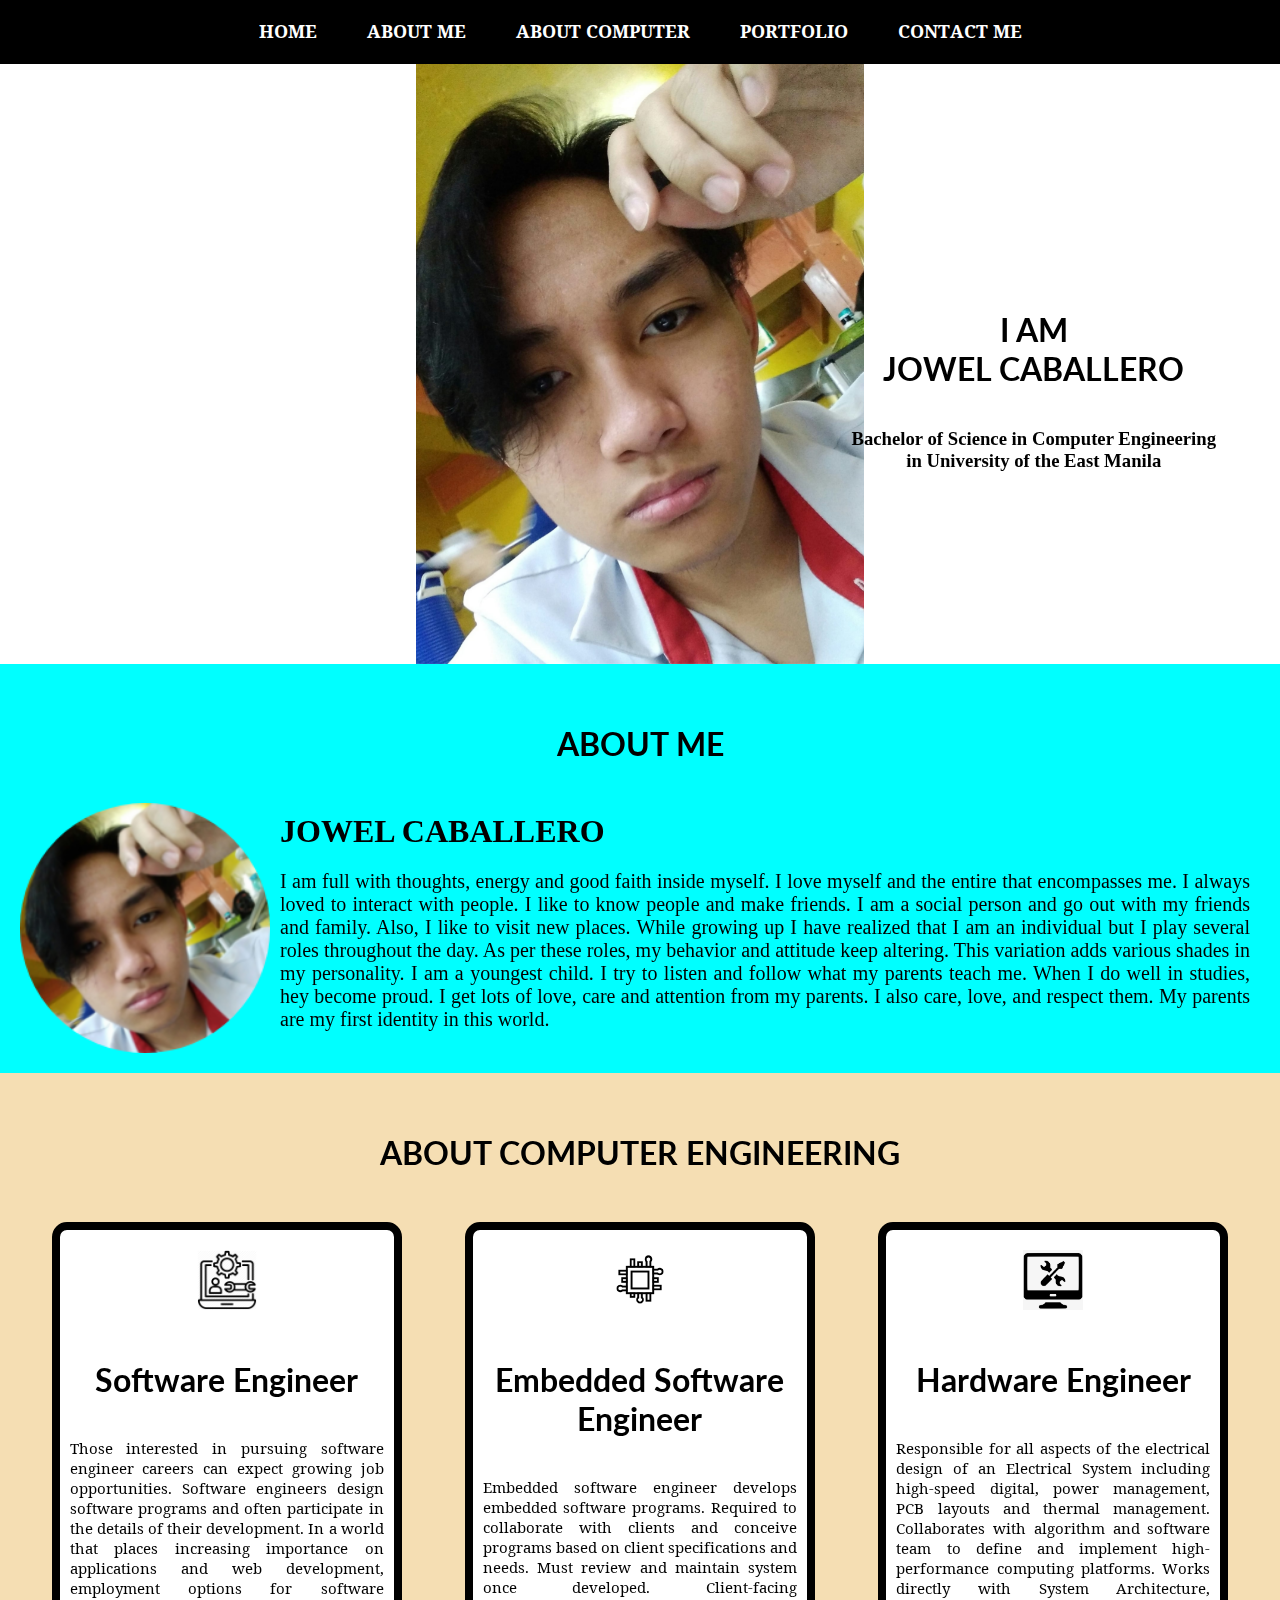
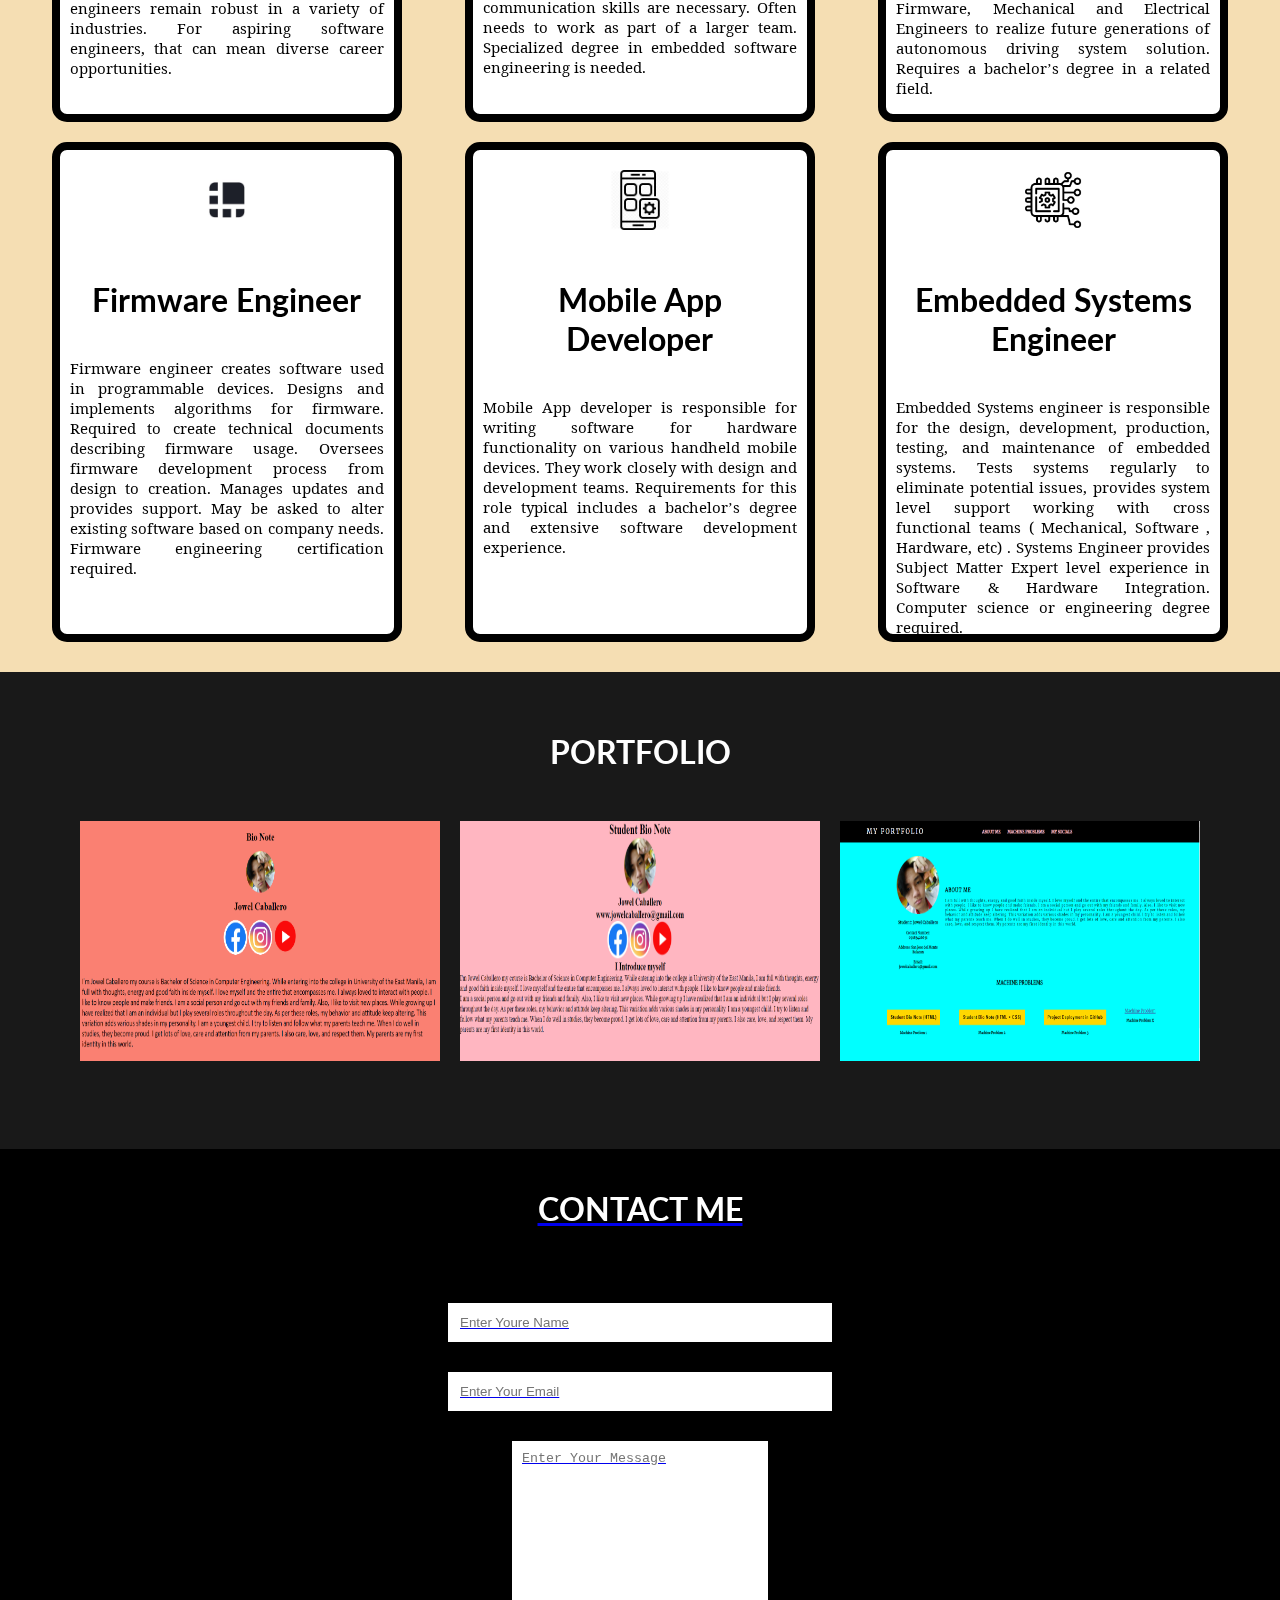
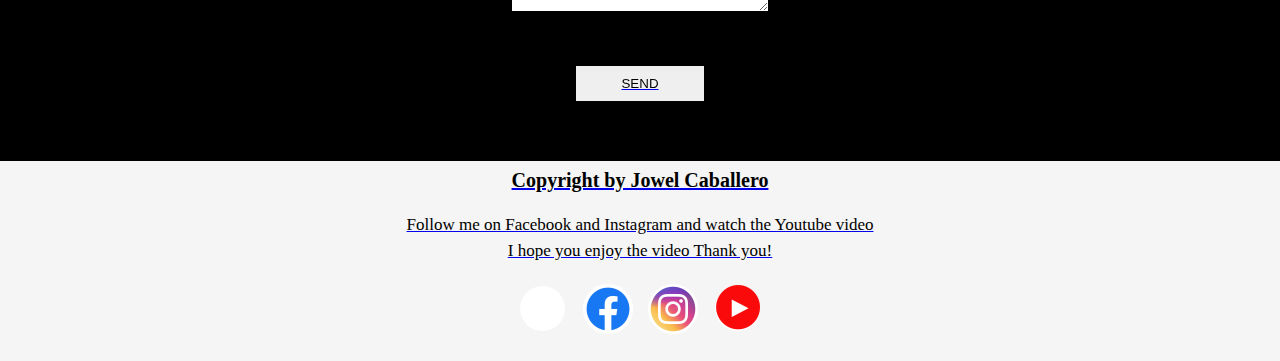
<file: index.html>
<!DOCTYPE html>
<html lang="en">
    <head>
        <meta charset="UTF-8" />
        <meta http-equiv="X-UA-Compatible" content="IE=edge" />
        <meta name="viewport" content="width=device-width, initial-scale=1.0" />
        <title>Personal Website</title>
        <link rel="stylesheet" href="style.css" />
        <link href="https://fonts.googleapis.com/css2?family=Koh+Santepheap&display=swap" rel="stylesheet">
        <link href="https://fonts.googleapis.com/css2?family=Lato:wght@300&display=swap" rel="stylesheet">
    </head>

    <body>
        <nav class="navbar">
            <ul>
                <li><a href="#home">HOME</a></li>
                <li><a href="#about">ABOUT ME</a></li>
                <li><a href="#computer">ABOUT COMPUTER</a></li>
                <li><a href="#portfolio">PORTFOLIO</a></li>
                <li><a href="#contact">CONTACT ME</a></li>
            </ul>
        </nav>
      <section id="home">
          <div class="main">
              <h1 class="headings">I AM <br> JOWEL CABALLERO</h1>
              <h3>Bachelor of Science in Computer Engineering</h3>
              <h3>in University of the East Manila</h3>
            </div>

        </section>

      <section id="about">
        <h1 class="headings">ABOUT ME</h1>
          <div id="pic">
              <img src="picture.jpg" alt="">
              <div id="intro">
                  <h2>JOWEL CABALLERO</h2>
                  <p>I am full with thoughts, energy and good faith inside myself. I love myself and the entire that encompasses me. 
                    I always loved to interact with people. I like to know people and make friends.
                    I am a social person and go out with my friends and family. Also, I like to visit new places. 
                    While growing up I have realized that I am an individual but I play several roles throughout the day. 
                    As per these roles, my behavior and attitude keep altering. This variation adds various shades in my personality.
                    I am a youngest child. I try to listen and follow what my parents teach me. When I do well in studies, 
                    hey become proud. I get lots of love, care and attention from my parents.  I also care, love, and respect them. 
                    My parents are my first identity in this world. </p>

                </div>

            </div>

        </section>

      
       <section id="computer">
           <h1 class="headings">ABOUT COMPUTER ENGINEERING</h1>
           <div class="row">
               <div class="box">
                   <img src="img/software engineer logo.jpg" alt="">
                   <h1 class="headings">Software Engineer</h1>
                   <p>Those interested in pursuing software engineer careers can expect growing job opportunities. 
                       Software engineers design software programs and often participate in the details of their development. 
                       In a world that places increasing importance on applications and web development, 
                       employment options for software engineers remain robust in a variety of industries. 
                       For aspiring software engineers, that can mean diverse career opportunities.
                   </p>
               </div>

               <div class="box">
                <img src="img/embedded logo.png" alt="">
                <h1 class="headings">Embedded Software Engineer</h1>
                    <p>Embedded software engineer develops embedded software programs. Required to collaborate with clients and 
                    conceive programs based on client specifications and needs. Must review and maintain system once developed. 
                    Client-facing communication skills are necessary. Often needs to work as part of a larger team. Specialized 
                    degree in embedded software engineering is needed.
                    </p>
                </div>

                <div class="box">
                    <img src="img/hardware engineer logo.png" alt="">
                    <h1 class="headings">Hardware Engineer</h1>
                    <p>Responsible for all aspects of the electrical design of an Electrical System including high-speed digital, 
                        power management, PCB layouts and thermal management. Collaborates with algorithm and software team to define and 
                        implement high-performance computing platforms. Works directly with System Architecture, Firmware, Mechanical and 
                        Electrical Engineers to realize future generations of autonomous driving system solution. Requires a bachelor’s degree 
                        in a related field.
                    </p>
                </div>

                <div class="box">
                    <img src="img/firmware logo.jpg" alt="">
                    <h1 class="headings">Firmware Engineer</h1>
                    <p>Firmware engineer creates software used in programmable devices. 
                        Designs and implements algorithms for firmware. Required to create technical documents describing 
                        firmware usage. Oversees firmware development process from design to creation. Manages updates and 
                        provides support. May be asked to alter existing software based on company needs. Firmware engineering 
                        certification required.
                    </p>
                </div>

                <div class="box">
                    <img src="img/mobile app logo.png" alt="">
                    <h1 class="headings">Mobile App Developer</h1>
                    <p>Mobile App developer is responsible for writing software for hardware functionality on 
                        various handheld mobile devices. They work closely with design and development teams. 
                        Requirements for this role typical includes a bachelor’s degree and extensive software 
                        development experience.
                    </p>
                </div>

                <div class="box">
                    <img src="img/embedded system logo.png" alt="">
                    <h1 class="headings">Embedded Systems Engineer</h1>
                    <p>Embedded Systems engineer is responsible for the design, development, production, 
                        testing, and maintenance of embedded systems. Tests systems regularly to eliminate potential 
                        issues, provides system level support working with cross functional teams ( Mechanical, Software , 
                        Hardware, etc) . Systems Engineer provides Subject Matter Expert level experience in Software & 
                        Hardware Integration. Computer science or engineering degree required.
                    </p>
                </div>


            </div>
        
        </section>

        <section id="portfolio">
            <h1 class="headings">PORTFOLIO</h1>
            <div class="gallery">
                <a href="Machine Problem No1.html"> <img src="img/image1.PNG" alt="MP1">  
                <a href="Machine Problem No2.html"> <img src="img/image2.PNG" alt="MP2"> 
                <a href="Machine Problem No3.html"> <img src="img/image3.PNG" alt="MP3"> 
              </div>
              <br>
              <br>
              <br>
           </section>
        
        <section id="contact">
            <h1 class="headings">CONTACT ME</h1>
            <form action="" class="form">
                <input type="text" name="name" class="input" placeholder="Enter Youre Name">
                <input type="email" name="email" class="input" placeholder="Enter Your Email">
                <textarea name="msg" id="msg" cols="30" rows="10" placeholder="Enter Your Message"></textarea>
                <input type="submit" value="SEND" id="send"> 
            </form>
        </section>

        
        <footer>
            <p style="text-align: center;">Copyright by Jowel Caballero</p>
            <p>Follow me on Facebook and Instagram and watch the Youtube video <br> I hope you enjoy the video Thank you!</p>
            <div class="social">

                <a href="https://www.facebook.com/jowel.caballero/"> <img src="facebook-logo.jpg" alt="fb" width="50" height="50">
                <a href="https://www.instagram.com/miyamuraa__/"> <img src="instagram.jpg" alt="instagram" width="50" height="50">
                <a href="https://www.youtube.com/watch?v=Tyg1FjpE1zk"> <img src="youtube.jpg" alt="youtube" width="50" height="50">
                       
            </div>

            
        </footer>
    </body>
</html>
</file>
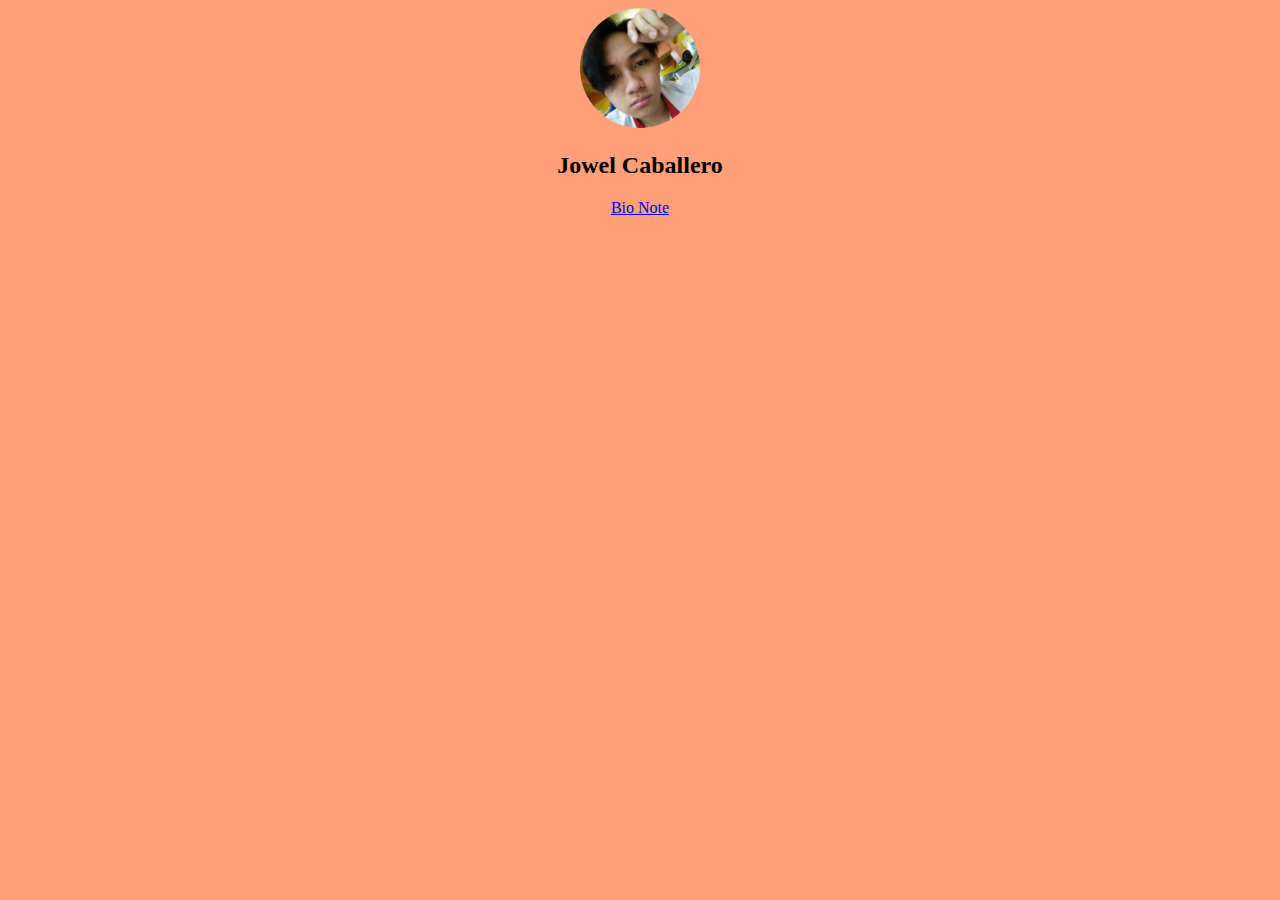
<file: Jowel.html>
<!DOCTYPE html>
<html lang="en">
    <head>
        <meta charset="UTF-8"/>
        <title>Welcome</title>
    </head>
    <body style="background-color:lightsalmon;">
        <div style="text-align:center">
            <img src="picture.jpg" alt="picture" width="120" height="120">
                <h2>Jowel Caballero</h2>
            <div style="text-align: center;">
                <a href="Bio Note.html">Bio Note</a>
            </div>    
            <div style="text-align: center;"



        </div>    
    </body>
</html>
</file>
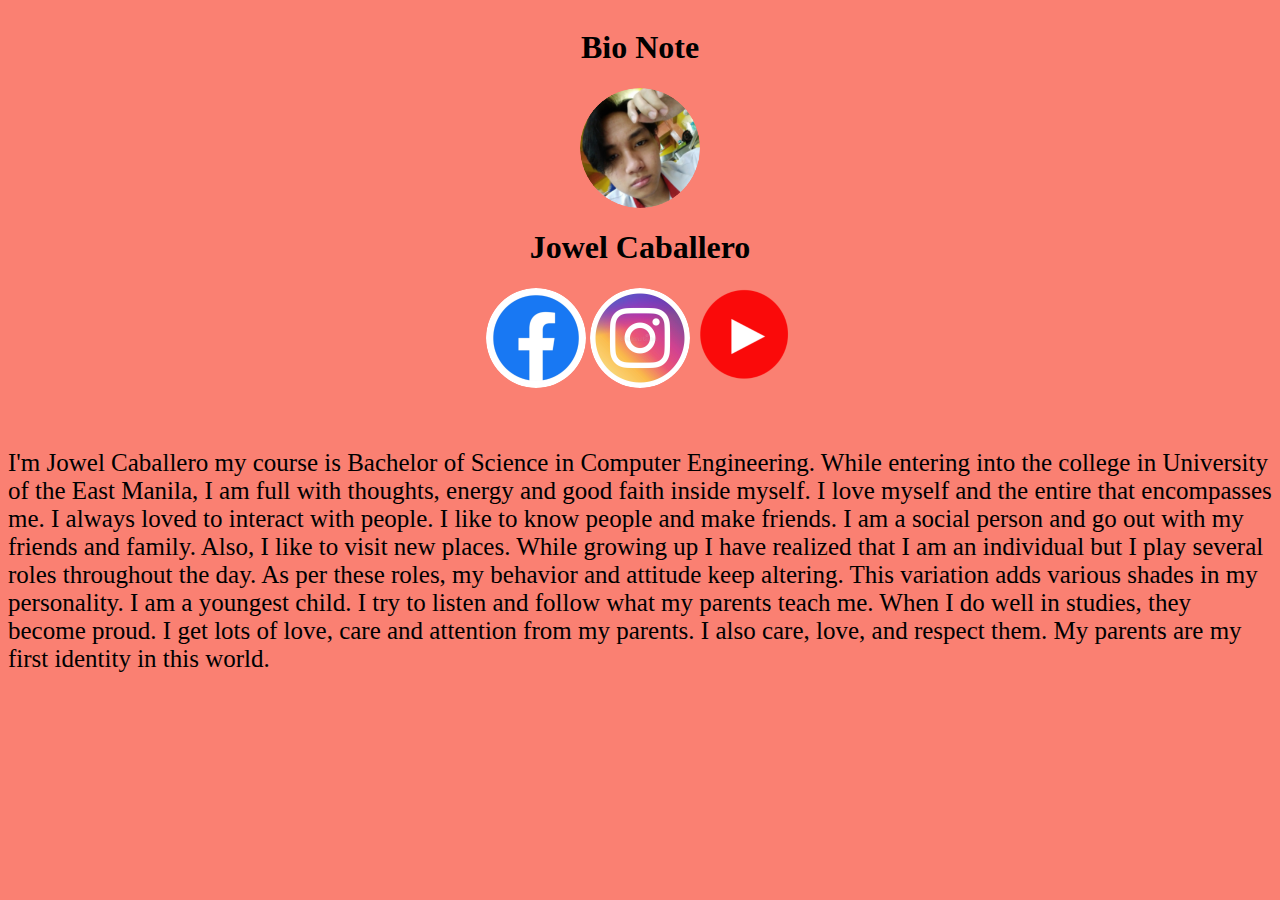
<file: Machine Problem No1.html>
<!DOCTYPE html>
<html lang="en">
    <head>
        <meta charset="UTF-8" />
        <meta name="view" content="width-device-width, initial-scale-1.0">
        <title>Hello!</title><style>
            img{
                border-radius: 150px;
                text-align: center;
            }
            body{
                display: flex;
                flex-direction: column;
                justify-content: center;
                align-items: center;
            }
        </style>
    </head>
    <body style="background-color: salmon;">
        <h1>Bio Note</h1>
        <img src="picture.jpg" alt="picture" width="120" height="120">
        <h1>Jowel Caballero</h1>
        <center><body>
            <a href="https://www.facebook.com/"><img src="facebook-logo.jpg" alt="fb" width="100px" height="100px"></a>
            <a href="https://www.instagram.com/"><img src="instagram.jpg" alt="instagram" width="100px" height="100px"></a>
            <a href="https://www.youtube.com/"><img src="youtube.jpg" alt="youtube" width="100px" height="100px"></a>
        </center><body>
            
        <p style="text-align:center"><p style="font-family:Calibri ; font-size: 25px;">I'm Jowel Caballero my course is Bachelor of Science in Computer Engineering. While entering into the college in University of the East Manila, I am full with thoughts, energy and good faith inside myself. I love myself and the entire that encompasses me. I always loved to interact with people. I like to know people and make friends. 
        I am a social person and go out with my friends and family. Also, I like to visit new places. While growing up I have realized that I am an individual but I play several roles throughout the day. As per these roles, my behavior and attitude keep altering. This variation adds various shades in my personality. I am a youngest child. I try to listen and follow what my parents teach me. When I do well in studies, they become proud. I get lots of love, care and attention from my parents.  I also care, love, and respect them. My parents are my first identity in this world.</p>

    </body>
</html>
</file>
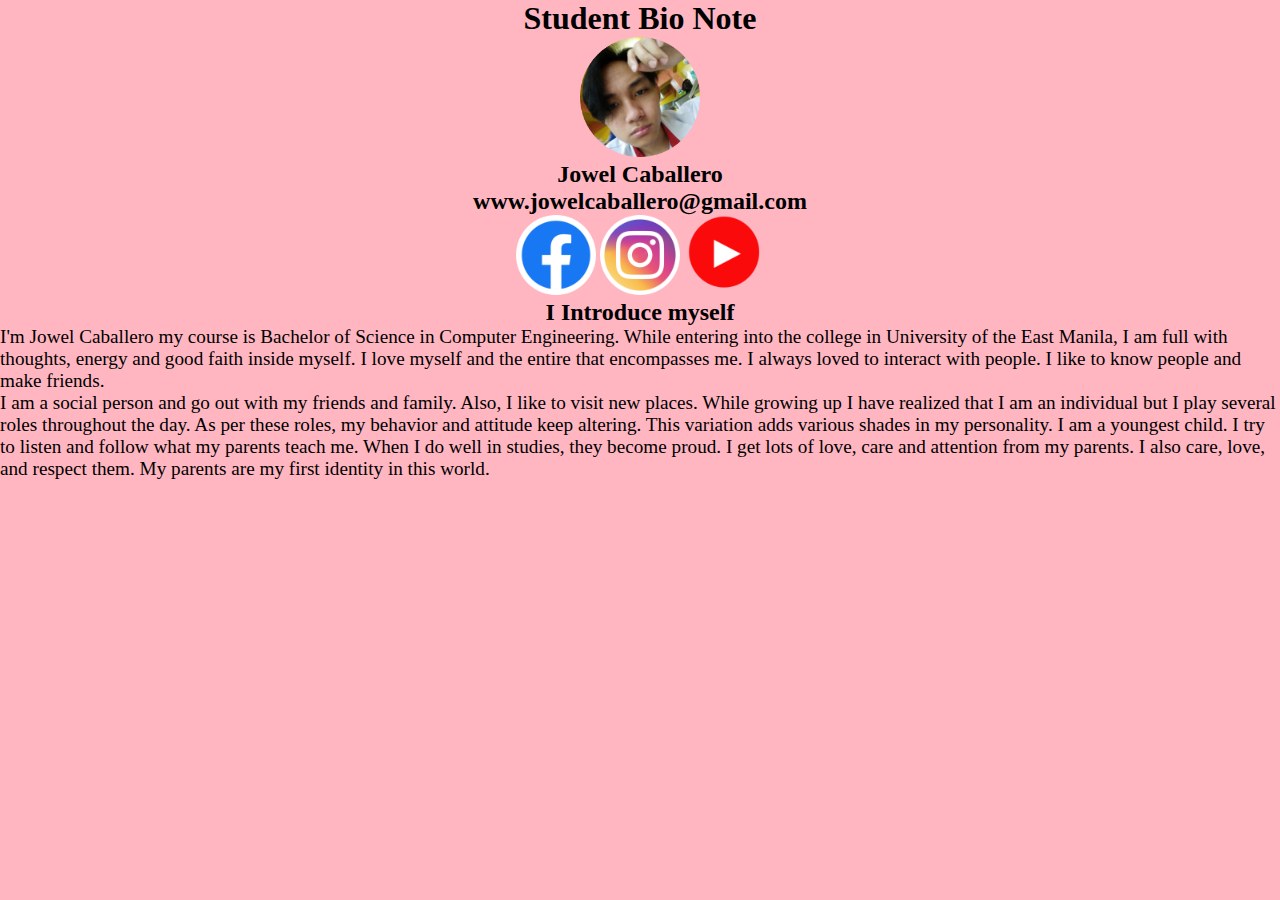
<file: Machine Problem No2.html>
<!DOCTYPE html>
<html lang="en">
    <head>
        <meta charset="UTF-8"/>
        <link rel="stylesheet" href="style.css"/>
        <title>Welcome</title>
    </head>
    <body style="background-color: lightpink;">
        <div style="text-align:center">
            <h1>Student Bio Note</h1>
            <div>
                <img src="picture.jpg" alt="picture" width="120" height="120">
                <h2>Jowel Caballero</h2>
            </div>
            <h2>www.jowelcaballero@gmail.com</h2>
            <center><body>
                <a href="https://www.facebook.com/"><img src="facebook-logo.jpg" alt="fb" width="80" height="80"></a>
                <a href="https://www.instagram.com/"><img src="instagram.jpg" alt="instagram" width="80" height="80"></a>
                <a href="https://www.youtube.com/"><img src="youtube.jpg" alt="youtube" width="80" height="80"></a>
            </center><body>

         <p><h2>I Introduce myself</h2><b></b></p>   
        </div>
        
        <p style="text-align:justify"><p style="font-size: larger;">I'm Jowel Caballero my course is Bachelor of Science in Computer Engineering. While entering into the college in University of the East Manila, I am full with thoughts, energy and good faith inside myself. I love myself and the entire that encompasses me. I always loved to interact with people. I like to know people and make friends.
        </p></p>
        <p style="text-align:justify"><p style="font-size: larger;">I am a social person and go out with my friends and family. Also, I like to visit new places. While growing up I have realized that I am an individual but I play several roles throughout the day. As per these roles, my behavior and attitude keep altering. This variation adds various shades in my personality. I am a youngest child. I try to listen and follow what my parents teach me. When I do well in studies, they become proud. I get lots of love, care and attention from my parents.  I also care, love, and respect them. My parents are my first identity in this world.</p>
        

    </body>
</html>
</file>
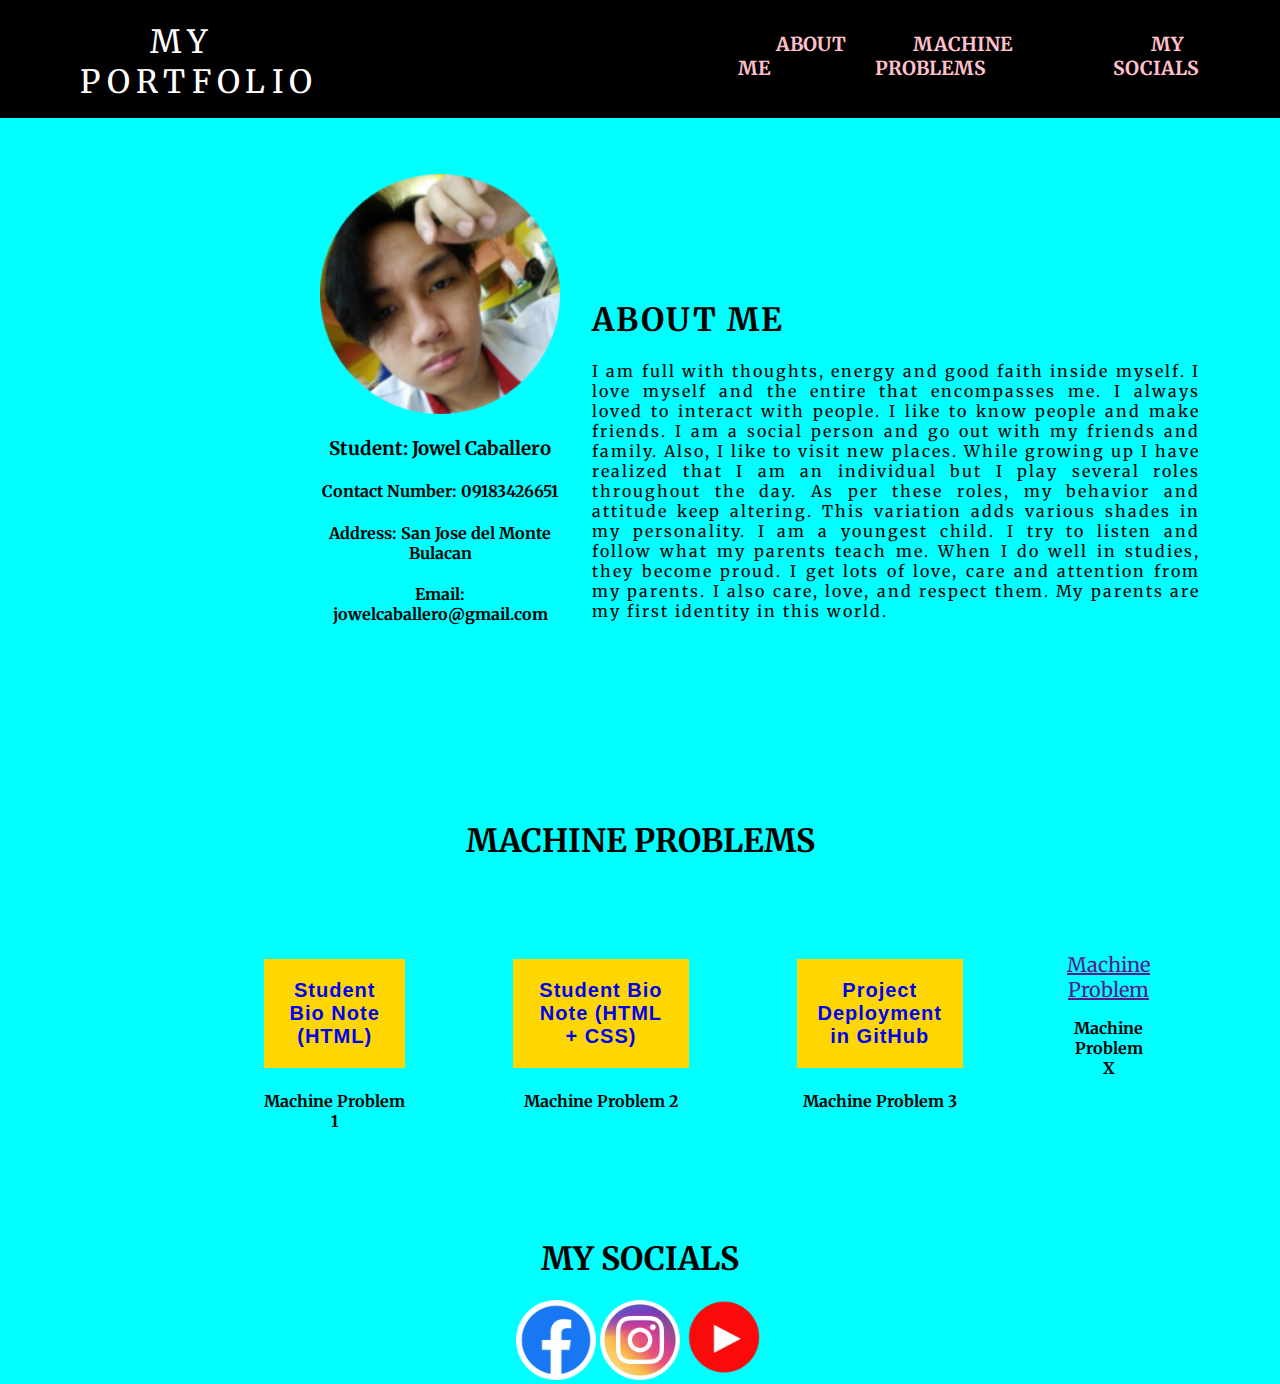
<file: Machine Problem No3.html>
<!DOCTYPE html>
<html lang="en">
    <head>
        <meta charset="UTF-8" />
        <meta http-equiv="X-UA-Compatible" content="IE=edge" />
        <meta name="viewport" content="width=device-width, initial-scale=1.0" />
        <title>My Portfolio</title>
        <link rel="stylesheet" href="Css file/Mp3.css" />
        <link href="https://fonts.googleapis.com/css2?family=Merriweather&display=swap" rel="stylesheet">
    </head>
    <body style="background-color: aqua;">
        <div class="navbar">
            <div class="mylogo">
                <a class="text-logo" href="Portfolio.html"><span>MY </span>PORTFOLIO</a>

                <nav>
                    <ul class="navigation-paths">
                        <li><a href="#"> ABOUT ME</a></li>
                        <li><a href="#"> MACHINE PROBLEMS</a></li>
                        <li><a href="#"> MY SOCIALS</a></li>
                    </ul>
                </nav>
            </div>
        </div>
        <div class="fonts">
            <section class="note">
                <div class="playing-field">
                    <div class="profile-pic">
                        <img src="picture.jpg" alt="picture" />
                        <h3>Student: Jowel Caballero</h3>
                        <h4>Contact Number: 09183426651</h4>
                        <h4>Address: San Jose del Monte Bulacan</h4>
                        <h4>Email: jowelcaballero@gmail.com</h4>
                    </div>

                    <div class="about-me">
                        <p>
                            <h1>ABOUT ME</h1>
                           I am full with thoughts, energy and good faith inside myself. I love myself and the entire that encompasses me. I always loved to interact with people. I like to know people and make friends.
                           I am a social person and go out with my friends and family. Also, I like to visit new places. While growing up I have realized that I am an individual but I play several roles throughout the day. As per these roles, my behavior and attitude keep altering. This variation adds various shades in my personality.
                           I am a youngest child. I try to listen and follow what my parents teach me. When I do well in studies, they become proud. I get lots of love, care and attention from my parents.  I also care, love, and respect them. My parents are my first identity in this world. 
                        </p>  
                    </div>
                </div>
                <h1>MACHINE PROBLEMS</h1>
            </section>

            <section class="machine-problems">
                <div class="playing-field">
                    <ul>
                        <list>
                          <button class="btn"><a href="Machine Problem No1.html">Student Bio Note (HTML)</a></button>
                            <h3>
                                Machine Problem 1
                            </h3>
        
                          </list>

                        <list>
                            <button class="btn"><a href="Machine Problem No2.html">Student Bio Note (HTML + CSS)</a></button>
                            <h3>
                                Machine Problem 2
                            </h3>
                    
                        </list>

                        <list>
                            <button class="btn"><a href="https://github.com/jowelcaballero/NCP_3106">Project Deployment in GitHub</a></button>
                            <h3>
                                Machine Problem 3
                            </h3>
                        
                        </list>

                        <list>
                            <a href="">Machine Problem</a>
                          <h3>
                              Machine Problem X
                          </h3>
                          
                        </list>
                        
                    </ul>
                </div>
            </section>

            <section class="maker-info">
                <div class="maker">
                    <h1>
                        MY SOCIALS
                    </h1>
                    <a href="https://www.facebook.com/"><img src="facebook-logo.jpg" alt="fb" width="80" height="80"></a>
                    <a href="https://www.instagram.com/"><img src="instagram.jpg" alt="instagram" width="80" height="80"></a>
                    <a href="https://www.youtube.com/"><img src="youtube.jpg" alt="youtube" width="80" height="80"></a>
                    
                </div>
            </section>
        </div>
    </body>
</html>
</file>
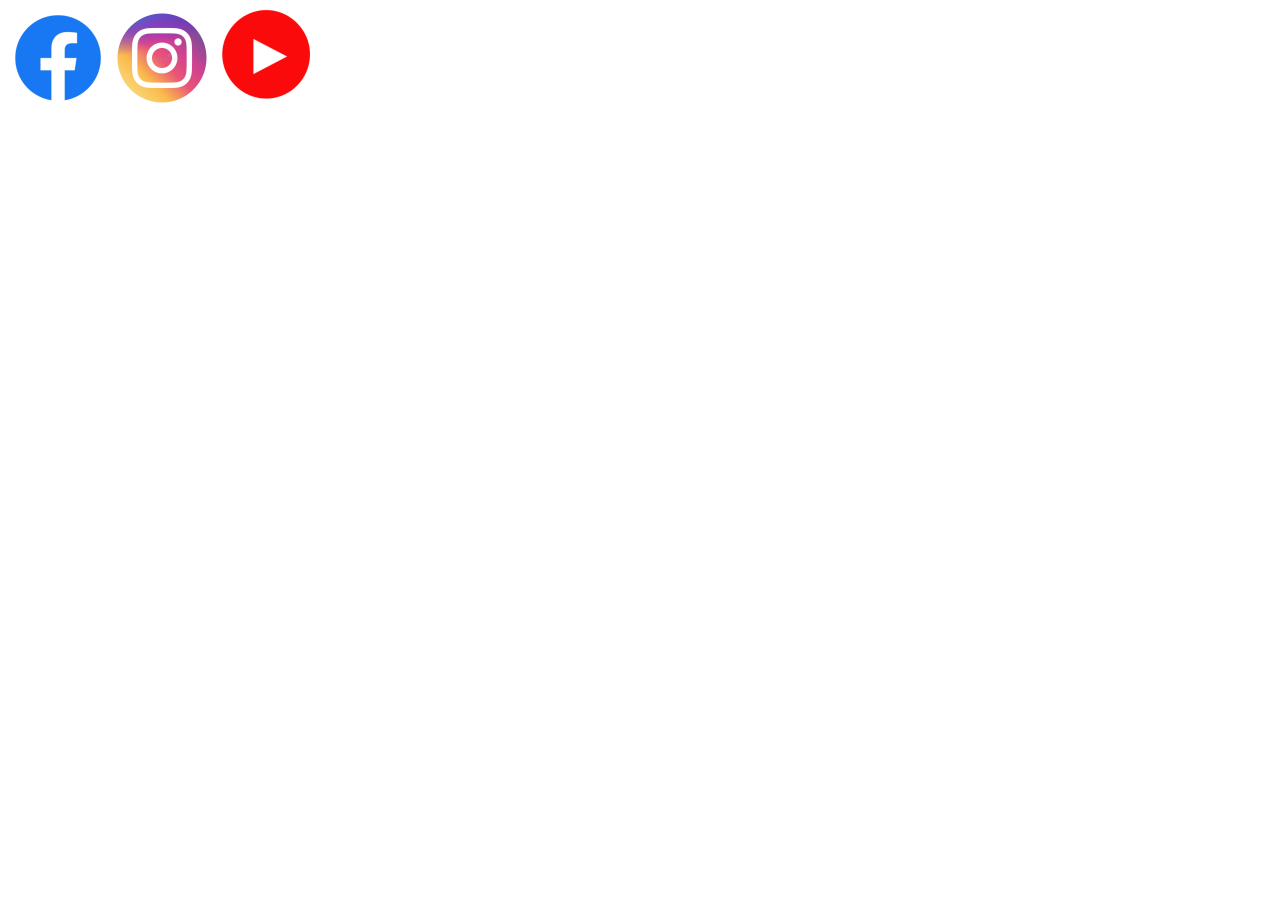
<file: Picture.html>
<!DOCTYPE html>
<html lang="en">
  </body>
    
    <img src="facebook-logo.jpg" alt="fb" style="width: 100px; height: 100px">
    <img src="instagram.jpg" alt="instagram" style="width: 100px; height: 100px">
    <img src="youtube.jpg" alt="youtube" style="width: 100px; height: 100px">
    
  
    
  </body>
</html>
</file>
<file: style.css>
*{
    margin: 0;
    padding: 0;
    box-sizing: border-box;
}

html{
    scroll-behavior: smooth;
}

.navbar{
    display: flex;
    justify-content: center;
    align-items: center;
    background-color: black;
    position: sticky;
    top: 0;
}

.navbar ul{
    display: flex;
    list-style: none;
    margin: 20px 0px;
}

.navbar ul li{
    font-family: 'Koh Santepheap';
    font-size: 1.1rem;
    font-weight: bold;
}

.navbar ul li a{
    text-decoration: none;
    color: white;
    padding: 8px 25px;
    transition: all .5s ease;
}

.navbar ul li a:hover{
    background-color: salmon;
    color: black;
    box-shadow: 0 0 10px black;
}

#home{
    display: flex;
    flex-direction: column;
    justify-content: center;
    align-items: center;
    
}

#home::before{
    content: "";
    position:sticky;
    top: 0;
    right: 0;
    background: url('picturenijowel.jpg') no-repeat center center/cover;
    height: 600px;
    width: 35%;
    z-index: -1;
    
}

.main{
    display: flex;
    flex-direction: column;
    /*border: 1px solid white;*/
    align-items: center;
    position: absolute;
    top: 30%;
    right: 5%;
}

.headings{
    font-family:'Lato';
    font-size: 2rem;
    text-align: center;
    margin: 40px 0px;
}

#about{
    display: flex;
    flex-direction: column;
    box-sizing: border-box;
    padding: 20px;
    background-color: aqua;
}

#pic{
    display: flex;
}

#pic img{
    width: 475px;
    height: 250px;
}

#intro{
    font-size: 20px;
    display: flex;
    flex-direction: column;
    text-align: justify;
    padding: 10px;
}

#intro h2{
    font-size: 2rem;
    margin-bottom: 20px;
}

#portfolio{
    display: flex;
    flex-direction: column;
    background-color: rgba(0,0,0, 0.9);
    color: white;
    align-items: center;
    padding: 20px;
}

.gallery{
    display: flex;
    flex-wrap: wrap;
    justify-content: space-around;
    box-sizing: border-box;
}

.gallery img{
    width: 360px;
    height: 240px;
    margin: 10px;
}

#computer{
    font-size: 15px;
    font-family: 'Koh Santepheap';
    background-color: wheat;
    display: flex;
    flex-direction: column;
    padding: 20px;
    
}

.row{
    display: flex;
    justify-content: space-around;
    flex-wrap: wrap;
    box-sizing: border-box;
}

.box{
    display: flex;
    flex-direction: column;
    width: 350px;
    height: 500px;
    border: 8px solid black;
    margin: 10px;
    align-items: center;
    text-align: justify;
    padding: 10px;
    border-radius: 15px;
    background: linear-gradient(to top, firebrick 50%, white 50%);
    background-size: 100% 200%;
    transition: all .5s;
}

.box:hover{
    background-position: left bottom;
    color: white;
    border: none;
    box-shadow: 0 0 20px floralwhite;
}

.box img{
    height: 80px;
    width: 80px;
    background-color: white;
    padding: 10px;
}

#contact{
    display: flex;
    flex-direction: column;
    box-sizing: border-box;
    background-color: black;
    color: white;
}

.form{
    display: flex;
    flex-direction: column;
    box-sizing: border-box;
    align-items: center;
    margin: 20px 0px;
}

.input{
    padding: 12px;
    margin: 15px;
    width: 30%;
    border: none;
    outline: none;
}

#msg{
    width: 20%;
    padding: 10px;
    margin: 15px;
    border: none;
    outline: none;
}

#send{
    padding: 10px;
    margin: 40px;
    width: 10%;
    border: none;
    outline: none;
}

#send:hover{
    cursor: pointer;
    box-shadow: 0 0 5px whitesmoke;
}

footer{
    position: relative;
    width: 100%;
    height: 200px;
    background: whitesmoke;
    display: flex;
    flex-direction: column;
    align-items: center;
    justify-content: center;
}

footer p:nth-child(1){
    font-size: 20px;
    color: black;
    margin-bottom: 20px;
    font-weight: bold;
}

footer p:nth-child(2){
    color: black;
    font-size: 17px;
    width: 500px;
    text-align: center;
    line-height: 26px;
}

.social{
    display: flex;
}

.social a{
    height: 45px;
    width: 45px;
    display: flex;
    align-items: center;
    justify-content: center;
    background: white;
    border-radius: 50%;
    margin: 22px 10px;
    color: white;
    text-decoration: none;
    font-size: 20px;
}

.social a:hover{
    transform: scale(1.3);
    transition: .3s;
}
</file>
<file: Css file/Mp3.css>
body {
  background: #dddddd;
  margin: 0;
  font-family: 'Merriweather';
}

.navbar div {
  display: -webkit-box;
  display: -ms-flexbox;
  display: flex;
  font-family: 'Merriweather';
  background:black;
  padding: 1em;
}

.navbar div .text-logo {
  letter-spacing: 1px;
  text-decoration: none;
  font-weight: initial;
  color: white;
  font-size: 2em;
  letter-spacing: 0.2em;
  padding-left: 2em;
  padding-top: 0.2em;
}

.navbar div .text-logo span {
  padding-left: 70px;
  color:white;
}

.navbar div .navigation-paths {
  
  padding-left: 18em;
  display: -webkit-box;
  display: -ms-flexbox;
  display: flex;
  list-style: none;
}

.navbar div .navigation-paths a {
  font-weight: bold;
  font-size: 1.2em;
  padding-left: 2em;
  text-decoration: none;
  color: pink;
}

.playing-field {
  padding-left: 5em;
  padding-right: 5em;
  display: -webkit-box;
  display: -ms-flexbox;
  display: flex;
}

.playing-field .profile-pic {
  padding-left: 15em;
}

.playing-field .profile-pic .name {
  font-size: 0.9em;
}

.playing-field .profile-pic p {
  font-size: 0.6em;
}

.playing-field .profile-pic img {
  width: 15em;
  height: 15em;
  border-radius: 1em;
  margin-top: 3.5em;
}

.playing-field .about-me {
  text-align: justify;
  letter-spacing: 2px;
  margin: 1em 0em 1em 2em;
}

.playing-field .about-me p {
  font-size: 18px;
  padding-top: 3.5em;
  padding-left: 1.5em;
  padding-right: 15em;
  padding-bottom: 3.5em;
  text-align: justify;
}

.note {
  text-align: center;
}

.machine-problems {
  padding-left: 90px;
  text-align: center;
  
}

.machine-problems ul {
  font-size: 20px;
  color: black;
  list-style-type: none;
  display: -webkit-box;
  display: -ms-flexbox;
  display: flex;
}

.machine-problems ul list {
  margin: 2.5em;
}

.machine-problems ul list h3 {
  font-size: 0.8em;
}

.machine-problems ul list h4 {
  font-size: 0.5em;
}

.maker {
  text-align: center;
}

.maker p {
  color: #f05454;
  font-size: 1em;
}

.btn{
  cursor: pointer;
  color: blue;
  font-size: 20px;
  letter-spacing: 1px;
  padding: 20px 20px;
  border: 2px brown;
  background:gold;
  text-decoration: none;
  text-align: center;
  font-weight: bold;
  margin: 7px 4px;
}

.btn:hover{
  color: aqua;
  background-color: salmon;
}

.btn a:visited{
  color: black;
  background-color: blue;
  
}

.btn a:hover{
  color:black;
}

.btn a:link{
  text-decoration: none;
}
</file>
